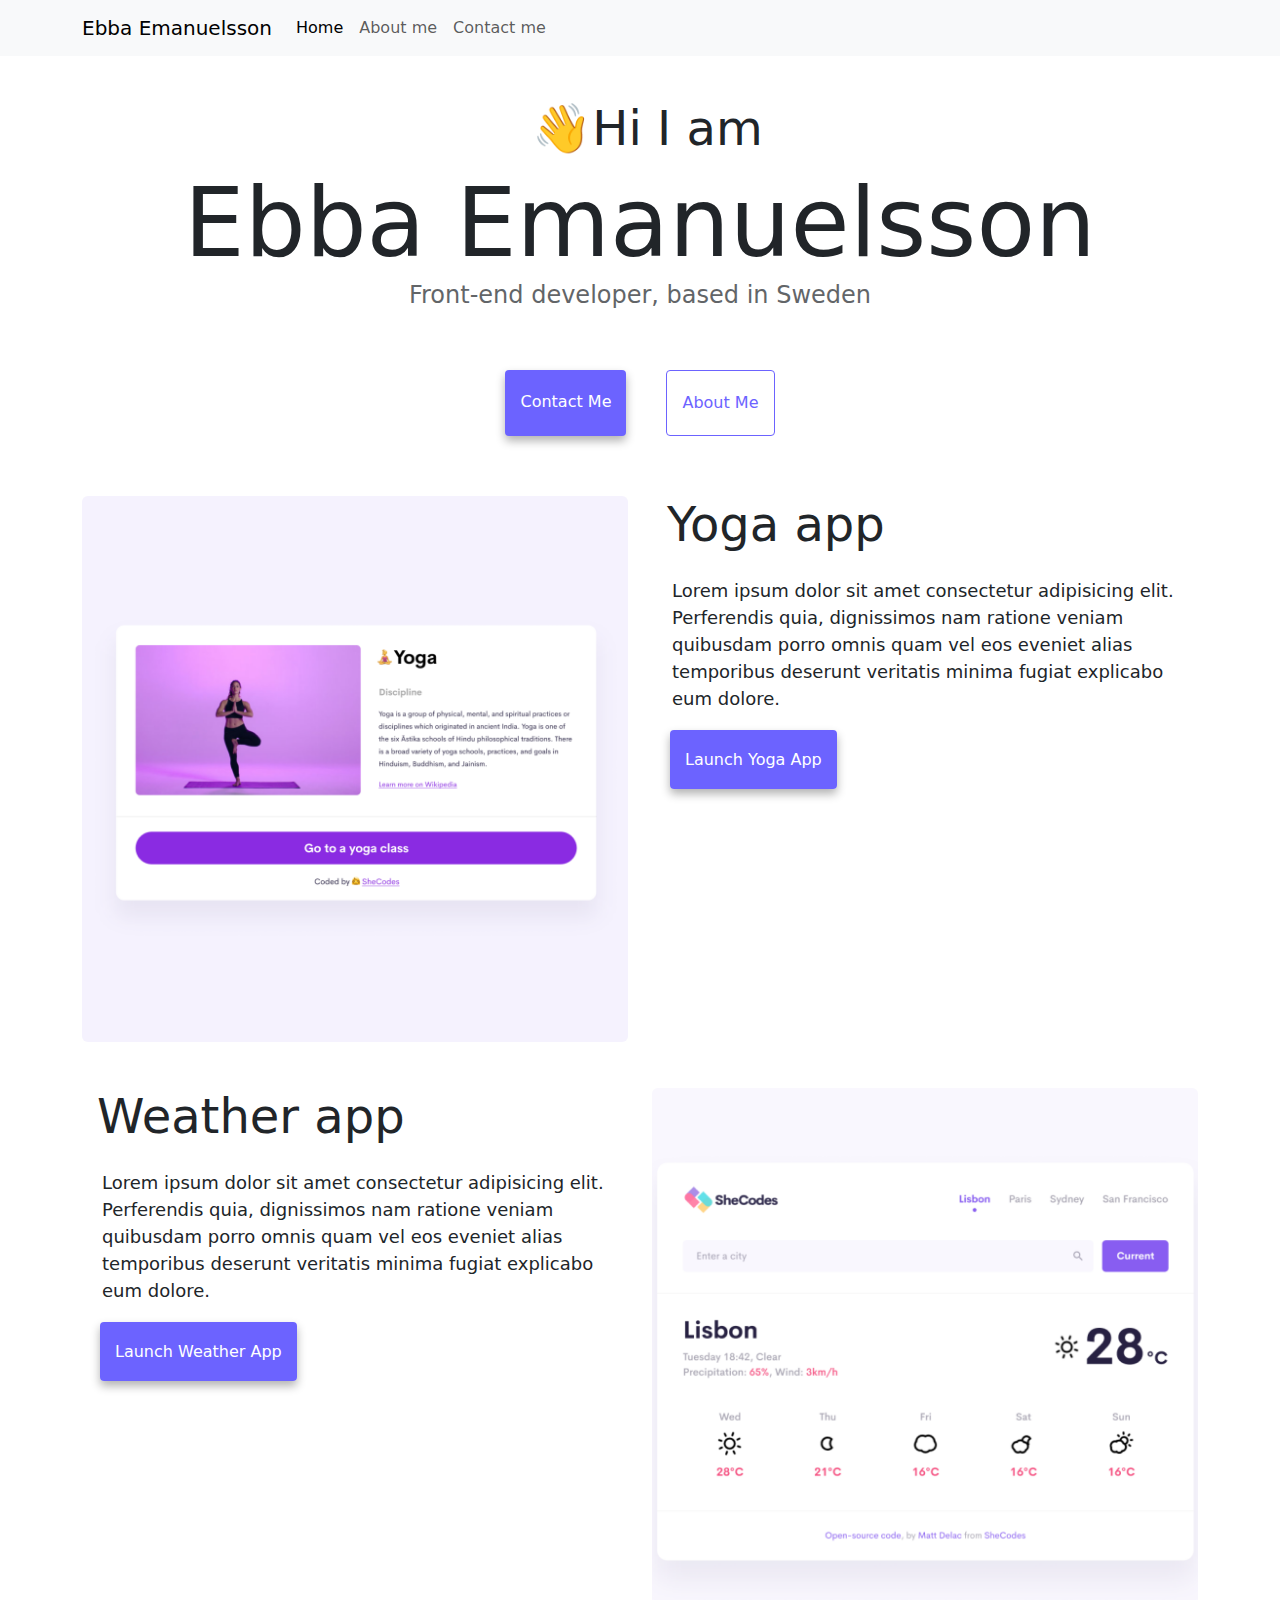
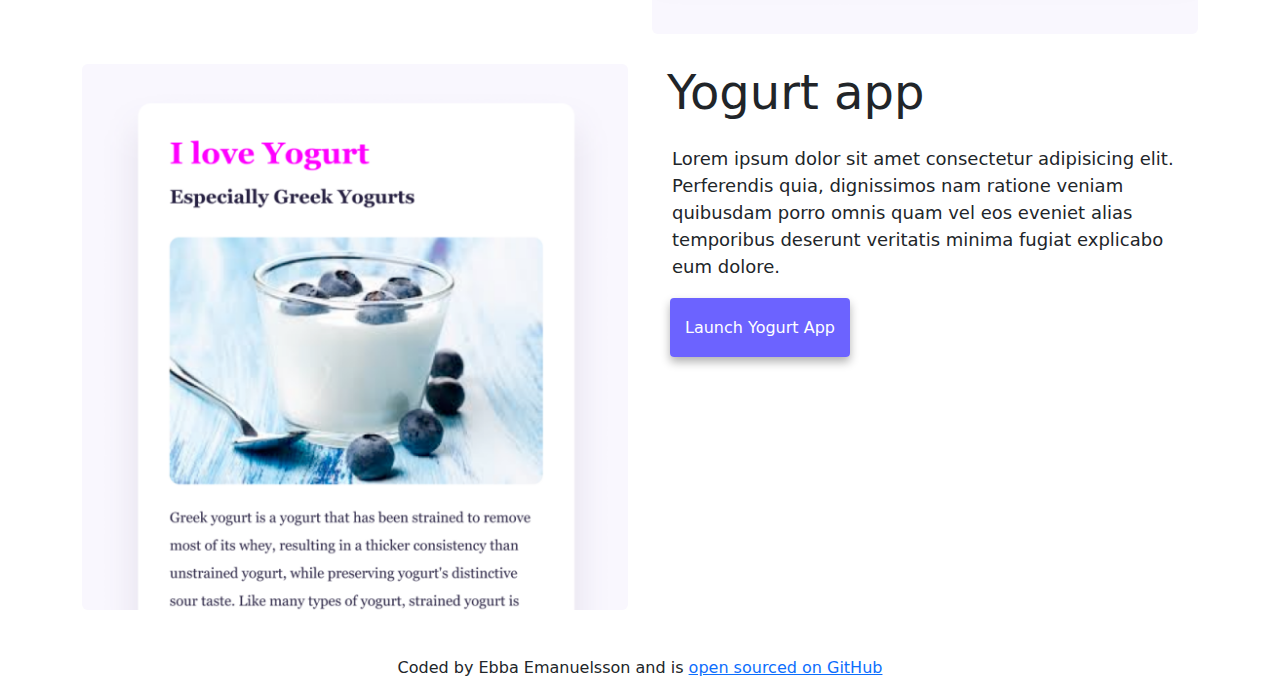
<file: index.html>
<!DOCTYPE html>
<html lang="en">
  <head>
    <meta charset="UTF-8" />
    <meta http-equiv="X-UA-Compatible" content="IE=edge" />
    <meta name="viewport" content="width=device-width, initial-scale=1.0" />
    <title>Portfolio prodject by Ebba Emanuelsson</title>
    <meta name="description" content="On this portfolio site you can find projects coded by, and information about Ebba Emanuelsson">
    <link
      rel="stylesheet"
      href="https://cdn.jsdelivr.net/npm/bootstrap@5.3.0/dist/css/bootstrap.min.css
    "
    />
    <script
      src="https://cdn.jsdelivr.net/npm/bootstrap@5.3.0/dist/js/bootstrap.bundle.min.js"
      integrity="sha384-geWF76RCwLtnZ8qwWowPQNguL3RmwHVBC9FhGdlKrxdiJJigb/j/68SIy3Te4Bkz"
      crossorigin="anonymous"
    ></script>
    <link rel="stylesheet" href="/css/style.css" />
  </head>
  <body>
    <nav class="navbar navbar-expand-lg bg-body-tertiary fixed-top ps-5 pe-5">
      <div class="container">
        <a class="navbar-brand" href="#">Ebba Emanuelsson</a>
        <button
          class="navbar-toggler"
          type="button"
          data-bs-toggle="collapse"
          data-bs-target="#navbarNav"
          aria-controls="navbarNav"
          aria-expanded="false"
          aria-label="Toggle navigation"
        >
          <span class="navbar-toggler-icon"></span>
        </button>
        <div class="collapse navbar-collapse" id="navbarNav">
          <ul class="navbar-nav">
            <li class="nav-item">
              <a class="nav-link active" aria-current="page" href="index.html"
                >Home</a
              >
            </li>
            <li class="nav-item">
              <a class="nav-link" href="about.html">About me</a>
            </li>
            <li class="nav-item">
              <a class="nav-link" href="about.html#contact">Contact me</a>
            </li>
          </ul>
        </div>
      </div>
    </nav>
    <h2 class="text-center hello">👋Hi I am</h2>
    <h1>Ebba Emanuelsson</h1>
    <h3>Front-end developer, based in Sweden</h3>
    <div class="navigation-links">
      <a href="about.html#contact" class="contact-link">Contact me</a>
      <a href="about.html" class="about-link">About me</a>
    </div>
    <div class="container">
      <div class="row mb-3">
        <div class="col-md-6">
          <img src="images/yoga.png" alt="Screenshot of my yoga project" title="Prodject: Yoga App" class="img-fluid rounded d-none d-lg-block" />
        </div>
        <div class="col-md-6">
          <div>
            <h2 class="mb-1">Yoga app</h2>
            <p>
              Lorem ipsum dolor sit amet consectetur adipisicing elit.
              Perferendis quia, dignissimos nam ratione veniam quibusdam porro
              omnis quam vel eos eveniet alias temporibus deserunt veritatis
              minima fugiat explicabo eum dolore.
            </p>
            <div class="mt-1 mb-5">
              <a href="#" class="img-link">Launch Yoga App</a>
            </div>
          </div>
        </div>
      </div>
      <div class="row">
        <div class="col-md-6">
          <div>
            <h2 class="mb-1">Weather app</h2>
            <p>
              Lorem ipsum dolor sit amet consectetur adipisicing elit.
              Perferendis quia, dignissimos nam ratione veniam quibusdam porro
              omnis quam vel eos eveniet alias temporibus deserunt veritatis
              minima fugiat explicabo eum dolore.
            </p>
            <div class="mt-1 mb-5">
              <a href="#" class="img-link">Launch Weather App</a>
            </div>
          </div>
        </div>
        <div class="col-md-6">
          <img src="images/weather.png" alt="Screenshot of my weather project" title="Prodject: Weather App" class="img-fluid rounded d-none d-lg-block" />
        </div>
      </div>
      <div class="row">
        <div class="col-md-6">
          <img src="images/yogurt.png" alt="Screenshot of my yogurt project" title="Prodject: Yogurt App" class="img-fluid rounded d-none d-lg-block" />
        </div>
        <div class="col-md-6">
          <div>
            <h2 class="mb-1">Yogurt app</h2>
            <p>
              Lorem ipsum dolor sit amet consectetur adipisicing elit.
              Perferendis quia, dignissimos nam ratione veniam quibusdam porro
              omnis quam vel eos eveniet alias temporibus deserunt veritatis
              minima fugiat explicabo eum dolore.
            </p>
            <div class="mt-1 mb-5">
              <a href="#" class="img-link">Launch Yogurt App</a>
            </div>
          </div>
        </div>
      </div>
    </div>
    <footer class="text-center p-3">
        Coded by Ebba Emanuelsson and is <a href="https://github.com/EbbaEmanuelsson/Homework-projekt-about-me" target="_blank">open sourced on GitHub</a>
    </footer>
  </body>
</html>
</file>
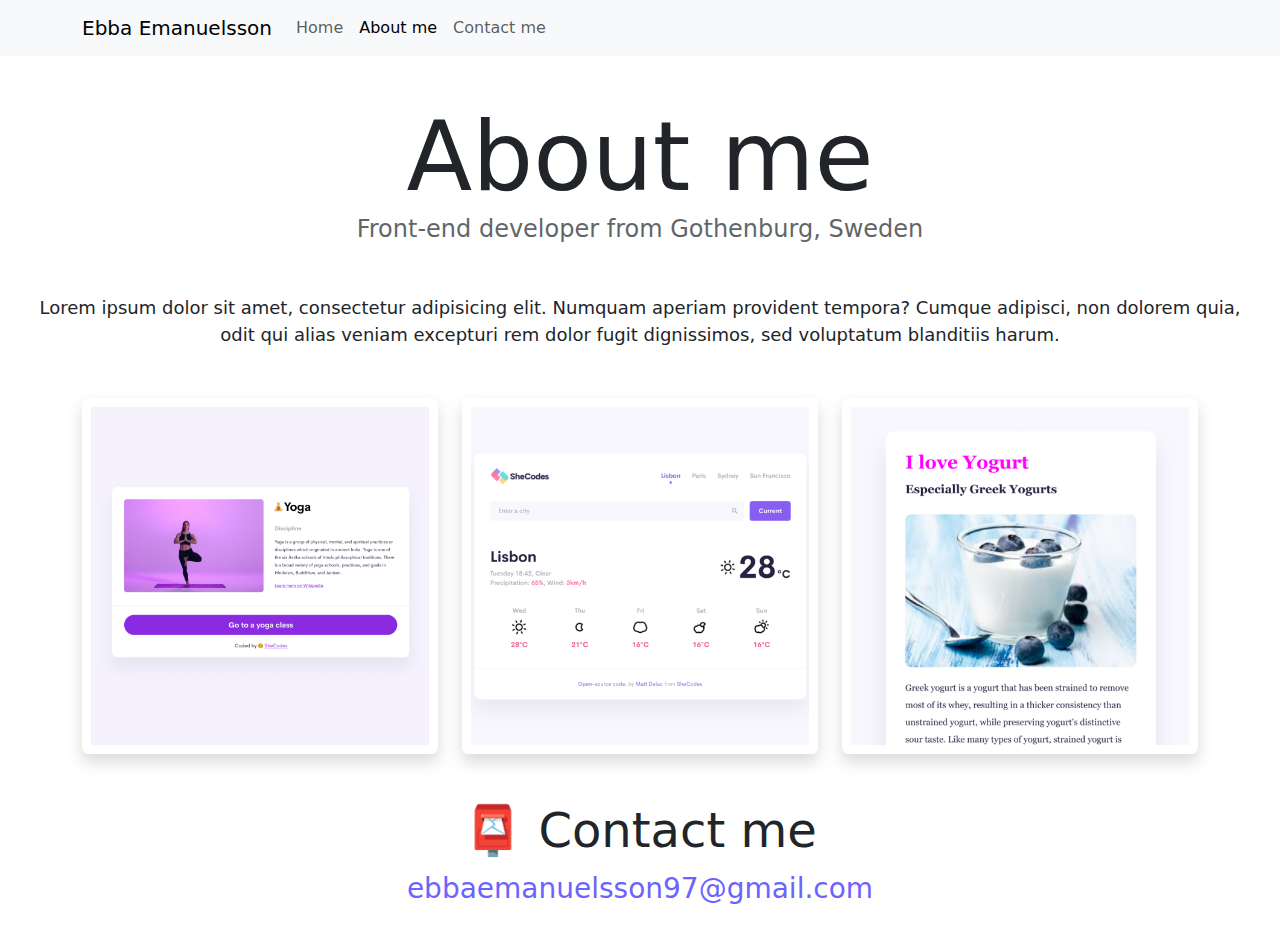
<file: about.html>
<!DOCTYPE html>
<html lang="en">
  <head>
    <meta charset="UTF-8" />
    <meta http-equiv="X-UA-Compatible" content="IE=edge" />
    <meta name="viewport" content="width=device-width, initial-scale=1.0" />
    <link
      rel="stylesheet"
      href="https://cdn.jsdelivr.net/npm/bootstrap@5.3.0/dist/css/bootstrap.min.css
    "
    />
    <script
      src="https://cdn.jsdelivr.net/npm/bootstrap@5.3.0/dist/js/bootstrap.bundle.min.js"
      integrity="sha384-geWF76RCwLtnZ8qwWowPQNguL3RmwHVBC9FhGdlKrxdiJJigb/j/68SIy3Te4Bkz"
      crossorigin="anonymous"
    ></script>
    <link rel="stylesheet" href="/css/style.css" />
    <title>About who Ebba Emanuelsson is</title>
    <meta name="description" content="Here you can find infomation about Ebba Emanuelsson from Gothenburg, Sweden">
  </head>
  <body>
    <nav class="navbar navbar-expand-lg bg-body-tertiary fixed-top ps-5 pe-5">
      <div class="container">
        <a class="navbar-brand" href="#">Ebba Emanuelsson</a>
        <button
          class="navbar-toggler"
          type="button"
          data-bs-toggle="collapse"
          data-bs-target="#navbarNav"
          aria-controls="navbarNav"
          aria-expanded="false"
          aria-label="Toggle navigation"
        >
          <span class="navbar-toggler-icon"></span>
        </button>
        <div class="collapse navbar-collapse" id="navbarNav">
          <ul class="navbar-nav">
            <li class="nav-item">
              <a class="nav-link" aria-current="page" href="index.html">Home</a>
            </li>
            <li class="nav-item">
              <a class="nav-link active" href="about.html">About me</a>
            </li>
            <li class="nav-item">
              <a class="nav-link" href="about.html#contact">Contact me</a>
            </li>
          </ul>
        </div>
      </div>
    </nav>
    <div>
      <h1>About me</h1>
    </div>
    <h3>Front-end developer from Gothenburg, Sweden</h3>
    <p class="about-paragraphs">
      Lorem ipsum dolor sit amet, consectetur adipisicing elit. Numquam aperiam
      provident tempora? Cumque adipisci, non dolorem quia, odit qui alias
      veniam excepturi rem dolor fugit dignissimos, sed voluptatum blanditiis
      harum.
    </p>
    <div class="container">
      <div class="row">
        <div class="col-sm-4">
          <img
            src="images/yoga.png"
            alt="Screenshot of my yoga project"
            title="Prodject: Yoga App"
            class="img-fluid border border-white rounded shadow p-2 mb-5 bg-white"
          />
        </div>
        <div class="col-sm-4">
          <img
            src="images/weather.png"
            alt="Screenshot of my weather project"
            title="Prodject: Weather App"
            class="img-fluid border border-white rounded shadow p-2 mb-5 bg-white"
          />
        </div>
        <div class="col-sm-4">
          <img
            src="images/yogurt.png"
            alt="Screenshot of my yogurt project"
            title="Prodject: Yogurt App"
            class="img-fluid border border-white rounded shadow p-2 mb-5 bg-white"
          />
        </div>
      </div>
    </div>
    <div id="contact">
      <h4>📮 Contact me</h4>
      <a href="mailto:ebbaemanuelsson97@gmail.com" title="email address" class="email-link">
        ebbaemanuelsson97@gmail.com
      </a>
    </div>
  </body>
</html>
</file>
<file: css/style.css>
:root {
  --primary-color: #6c63ff;
  --secondary-color: #f5f2fe;
  --box-shadow: 0 5px 10px rgba(0, 0, 0, 0.3);
}

body {
  margin-top: 100px;
}

h1,
h3 {
  text-align: center;
  margin: 0;
}

h1 {
  font-size: 96px;
}

h2 {
  font-size: 48px;
  text-align: left;
  padding-left: 15px;
}

h3 {
  font-size: 24px;
  opacity: 0.7;
}

h4 {
  text-align: center;
  font-size: 48px;
}

p {
  padding: 20px;
  font-size: 18px;
  line-height: 1.5;
  text-align: left;
}

img {
  max-width: 100%;
  margin-bottom: 30px;
  height: auto;
}

.navigation-links {
  display: flex;
  margin-top: 40px;
  justify-content: center;
}

.navigation-links a {
  margin: 20px;
  border-radius: 4px;
  padding: 20px 15px;
  text-decoration: none;
  text-transform: capitalize;
  margin-bottom: 60px;
}

.img-link {
  background: var(--primary-color);
  box-shadow: var(--box-shadow);
  color: white;
  border-radius: 4px;
  padding: 20px 15px;
  text-decoration: none;
  text-transform: capitalize;
  margin-left: 18px;
}

.contact-link {
  background: var(--primary-color);
  box-shadow: var(--box-shadow);
  color: white;
}

.about-link {
  color: var(--primary-color);
  border: 1px solid var(--primary-color);
}

.homepage-link {
  color: var(--primary-color);
  text-align: center;
  display: block;
}

.about-paragraphs {
  display: flex;
  margin: 30px 0;
  text-align: center;
}

.about-paragraphs p {
  margin: 10px;
}

.email-link {
  display: flex;
  justify-content: center;
  color: var(--primary-color);
  font-size: 28px;
  text-decoration: none;
  margin-bottom: 30px;
}

.email-link:hover {
  text-decoration: underline;
}

@media (max-width: 415px) {
  h1 {
    font-size: 42px;
    margin-bottom: 15px;
  }

  h1, h2, p {
    text-align: center;
  }

  footer {
    margin-bottom: 30px;
  }

  .hello {
    font-size: 34px;
  }

  .row{
    text-align: center;
  }

  .email-link {
    font-size: 24px;
  }

}
</file>
